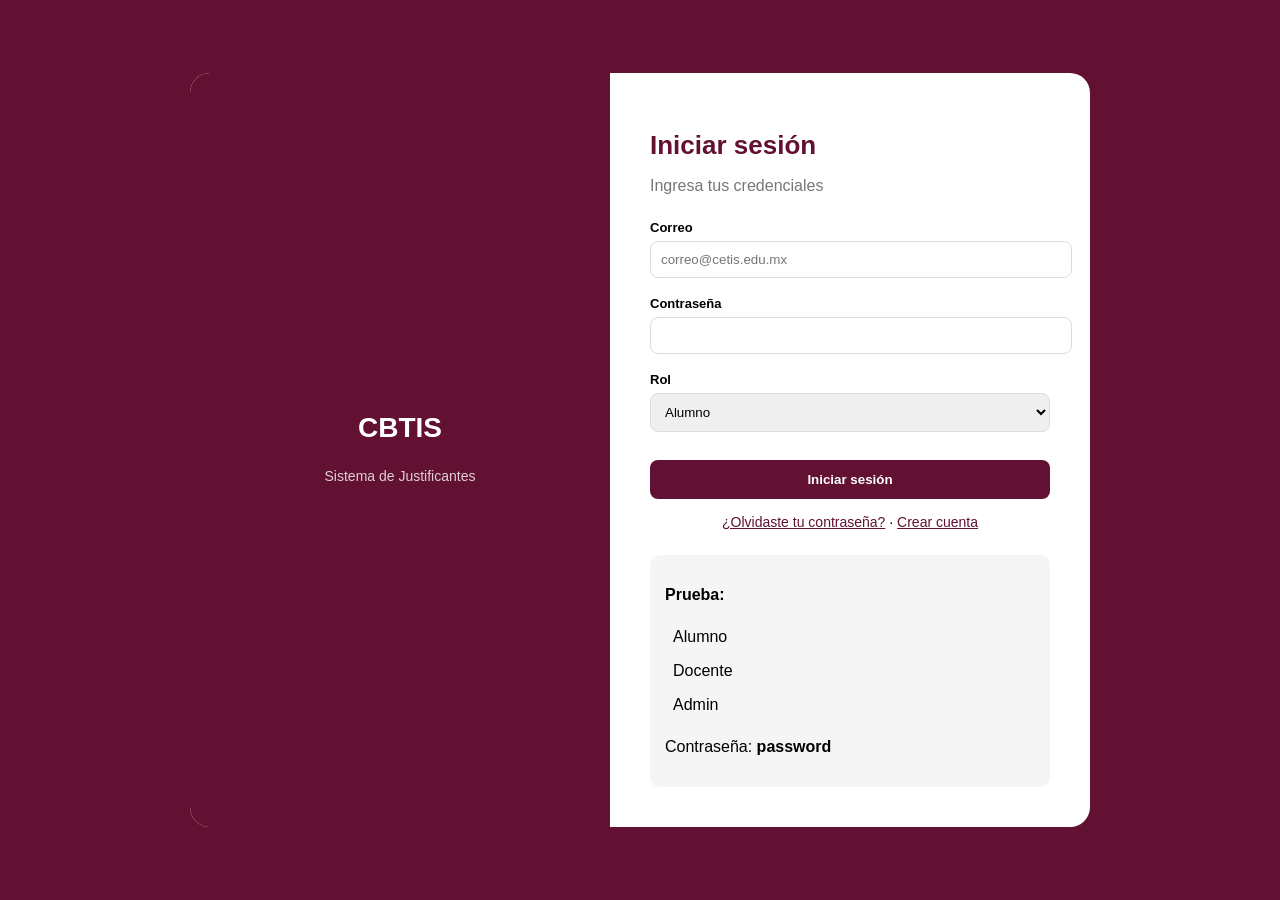
<file: dgeti-mvc/index.html>
<!DOCTYPE html>
<html lang="es">
<head>
<meta charset="UTF-8">
<meta name="viewport" content="width=device-width, initial-scale=1.0">
<title>Login - CBTIS</title>

<style>
:root{
  --primary:#621132;
  --primary-light:#9D2449;
  --white:#fff;
  --border:#ddd;
  --text-muted:#777;
}

body{
  margin:0;
  font-family:Arial, sans-serif;
  background:var(--primary);
  display:flex;
  align-items:center;
  justify-content:center;
  height:100vh;
}

/* CONTENEDOR */
.auth-split{
  display:flex;
  width:900px;
  max-width:95%;
  background:#fff;
  border-radius:20px;
  overflow:hidden;
}

/* PANEL IZQUIERDO */
.auth-brand-panel{
  width:40%;
  background:var(--primary);
  color:#fff;
  display:flex;
  align-items:center;
  justify-content:center;
  text-align:center;
  padding:30px;
}

.brand-panel-title{
  font-size:28px;
  margin-top:10px;
}

.brand-panel-sub{
  font-size:14px;
  opacity:.8;
}

/* PANEL DERECHO */
.auth-form-panel{
  flex:1;
  padding:40px;
}

.form-heading{
  font-size:26px;
  margin-bottom:5px;
  color:var(--primary);
}

.form-subheading{
  color:var(--text-muted);
  margin-bottom:25px;
}

.field-group{
  margin-bottom:18px;
}

.field-label{
  font-size:13px;
  font-weight:bold;
  display:block;
  margin-bottom:6px;
}

.field{
  width:100%;
  padding:10px;
  border:1px solid var(--border);
  border-radius:8px;
}

.btn-primary{
  width:100%;
  padding:12px;
  background:var(--primary);
  color:#fff;
  border:none;
  border-radius:8px;
  font-weight:bold;
  margin-top:10px;
}

.btn-primary:hover{
  background:var(--primary-light);
}

/* LINKS */
.auth-links{
  margin-top:15px;
  text-align:center;
  font-size:14px;
}

.auth-links a{
  color:var(--primary);
}

/* DEMO */
.demo-credentials{
  margin-top:25px;
  padding:15px;
  background:#f5f5f5;
  border-radius:10px;
}

.demo-item{
  padding:8px;
  cursor:pointer;
}

.demo-item:hover{
  background:#eee;
}

/* RESPONSIVE */
@media(max-width:700px){
  .auth-split{
    flex-direction:column;
  }
  .auth-brand-panel{
    width:100%;
  }
}
</style>

<script>
function togglePassword(id){
  const input = document.getElementById(id);
  input.type = input.type === "password" ? "text" : "password";
}

function fillDemo(email, rol){
  document.getElementById("email").value = email;
  document.getElementById("password").value = "password";
  document.getElementById("rol").value = rol;
}
</script>

</head>
<body>

<div class="auth-split">

  <!-- PANEL IZQUIERDO -->
  <div class="auth-brand-panel">
    <div>
      <h2 class="brand-panel-title">CBTIS</h2>
      <p class="brand-panel-sub">Sistema de Justificantes</p>
    </div>
  </div>

  <!-- FORMULARIO -->
  <div class="auth-form-panel">

    <h1 class="form-heading">Iniciar sesión</h1>
    <p class="form-subheading">Ingresa tus credenciales</p>

    <form>

      <div class="field-group">
        <label class="field-label">Correo</label>
        <input type="email" id="email" class="field" placeholder="correo@cetis.edu.mx">
      </div>

      <div class="field-group">
        <label class="field-label">Contraseña</label>
        <input type="password" id="password" class="field">
      </div>

      <div class="field-group">
        <label class="field-label">Rol</label>
        <select id="rol" class="field">
          <option value="alumno">Alumno</option>
          <option value="docente">Docente</option>
          <option value="admin">Administrador</option>
        </select>
      </div>

      <button class="btn-primary">Iniciar sesión</button>

    </form>

    <div class="auth-links">
      <a href="#">¿Olvidaste tu contraseña?</a> ·
      <a href="#">Crear cuenta</a>
    </div>

    <div class="demo-credentials">
      <p><b>Prueba:</b></p>
      <div class="demo-item" onclick="fillDemo('alumno@cetis.edu.mx','alumno')">Alumno</div>
      <div class="demo-item" onclick="fillDemo('docente@cetis.edu.mx','docente')">Docente</div>
      <div class="demo-item" onclick="fillDemo('admin@cetis.edu.mx','admin')">Admin</div>
      <p>Contraseña: <b>password</b></p>
    </div>

  </div>

</div>

</body>
</html>
</file>
